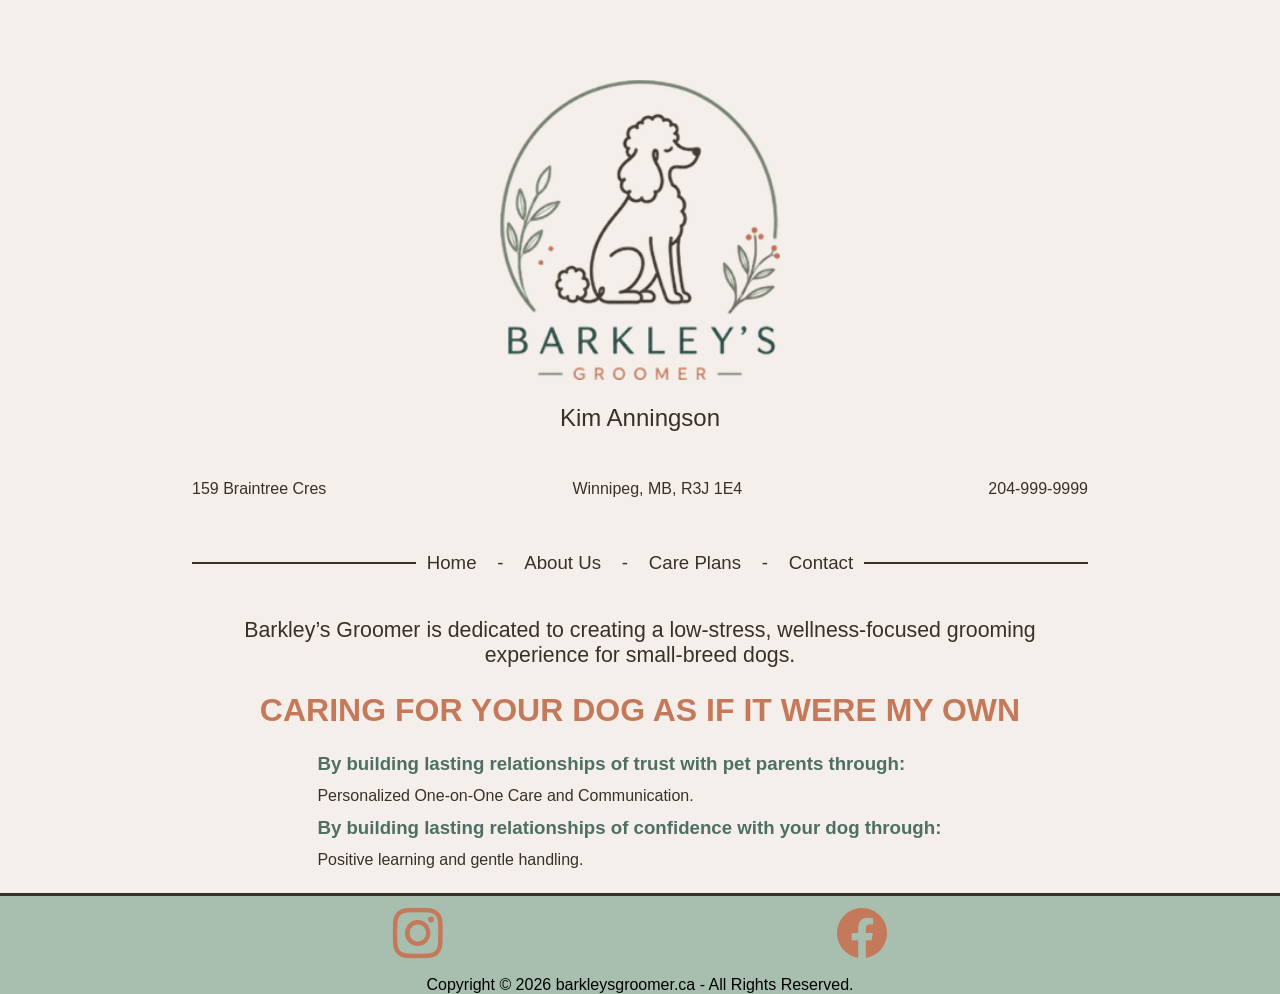
<file: about.html>
<!DOCTYPE html>
<html lang="en">
<head>
    <meta charset="UTF-8">
    <meta name="viewport" content="width=device-width, initial-scale=1.0">
    <link href="css/style.css"        rel="stylesheet">
    <link href="css/menu_styles.css"  rel="stylesheet">
    <link href="css/about-styles.css" rel="stylesheet">
    <link rel="stylesheet" href="https://cdn.jsdelivr.net/npm/bootstrap-icons@1.13.1/font/bootstrap-icons.min.css">
    <script src="js/hamburger.js" defer></script>
    <title>Barkley's Groomer</title>
</head>
<body>
    
   <header>

        <div class="header-info">
            <img class="large-logo" src="images/Logo with Words.png">
            <h1>Kim Anningson</h1>
            <ul>
                <li>159 Braintree Cres</li>
                <li>Winnipeg, MB, R3J 1E4</li>
                <li>204-999-9999</li>
            </ul>
        </div>

        <nav>   
           <div class="nav-bar">
                <span></span>
                <ul>
                    <li><a href="index.html">Home </a></li>
                    <li> - </li>
                    <li><a href="about.html">About Us </a></li>
                    <li> - </li>
                    <li><a href="service.html">Care Plans</a></li>
                    <li> - </li>
                    <li><a href="index.html">Contact</a></li>
                </ul>
                <span></span>
            </div>

            <img class="text-logo"  src="images/Barkleys Groomer.png">

            <div class="ham-menu">
                <span></span>
                <span></span>
                <span></span>
            </div>

            <div class="off-screen-menu">
                 <ul>
                    <li><a href="index.html">Home</a></li>
                    <li><a href="about.html">About Us</a></li>
                    <li><a href="service.html">Care Plans</a></li>
                    <li><a href="index.html">Contact</a></li>
                </ul>
            </div>
        
        </nav>

    </header>

    <main>
        <p>
            Barkley’s Groomer is dedicated to creating a low-stress, wellness-focused grooming experience for small-breed dogs.      
        </p>

        <div class="about-section">
            <h1>CARING FOR YOUR DOG AS IF IT WERE MY OWN</h1>
            <h2>By building lasting relationships of trust with pet parents through:</h2>
            <p>
                Personalized One-on-One Care and Communication.
            </p>

            <h2>By building lasting relationships of confidence with your dog through:</h2>
            <p>
                Positive learning and gentle handling.
            </p>
        </div>
    </main>

    
    <footer>
        <div class = social-links>

            <a href="https://www.instagram.com/barkleys.groomer?utm_source=ig_web_button_share_sheet&igsh=ZDNlZDc0MzIxNw==" target="_blank" aria-label="Go to profile">
                <i class="bi bi-instagram"></i>
            </a>

            <a href="https://example.com" target="_blank" aria-label="Go to profile">
                <i class="bi bi-facebook"></i>
            </a>
           
        </div>
        

        <P> Copyright © 2026 barkleysgroomer.ca - All Rights Reserved. </P>
          
    </footer>

</body>
</html>
</file>
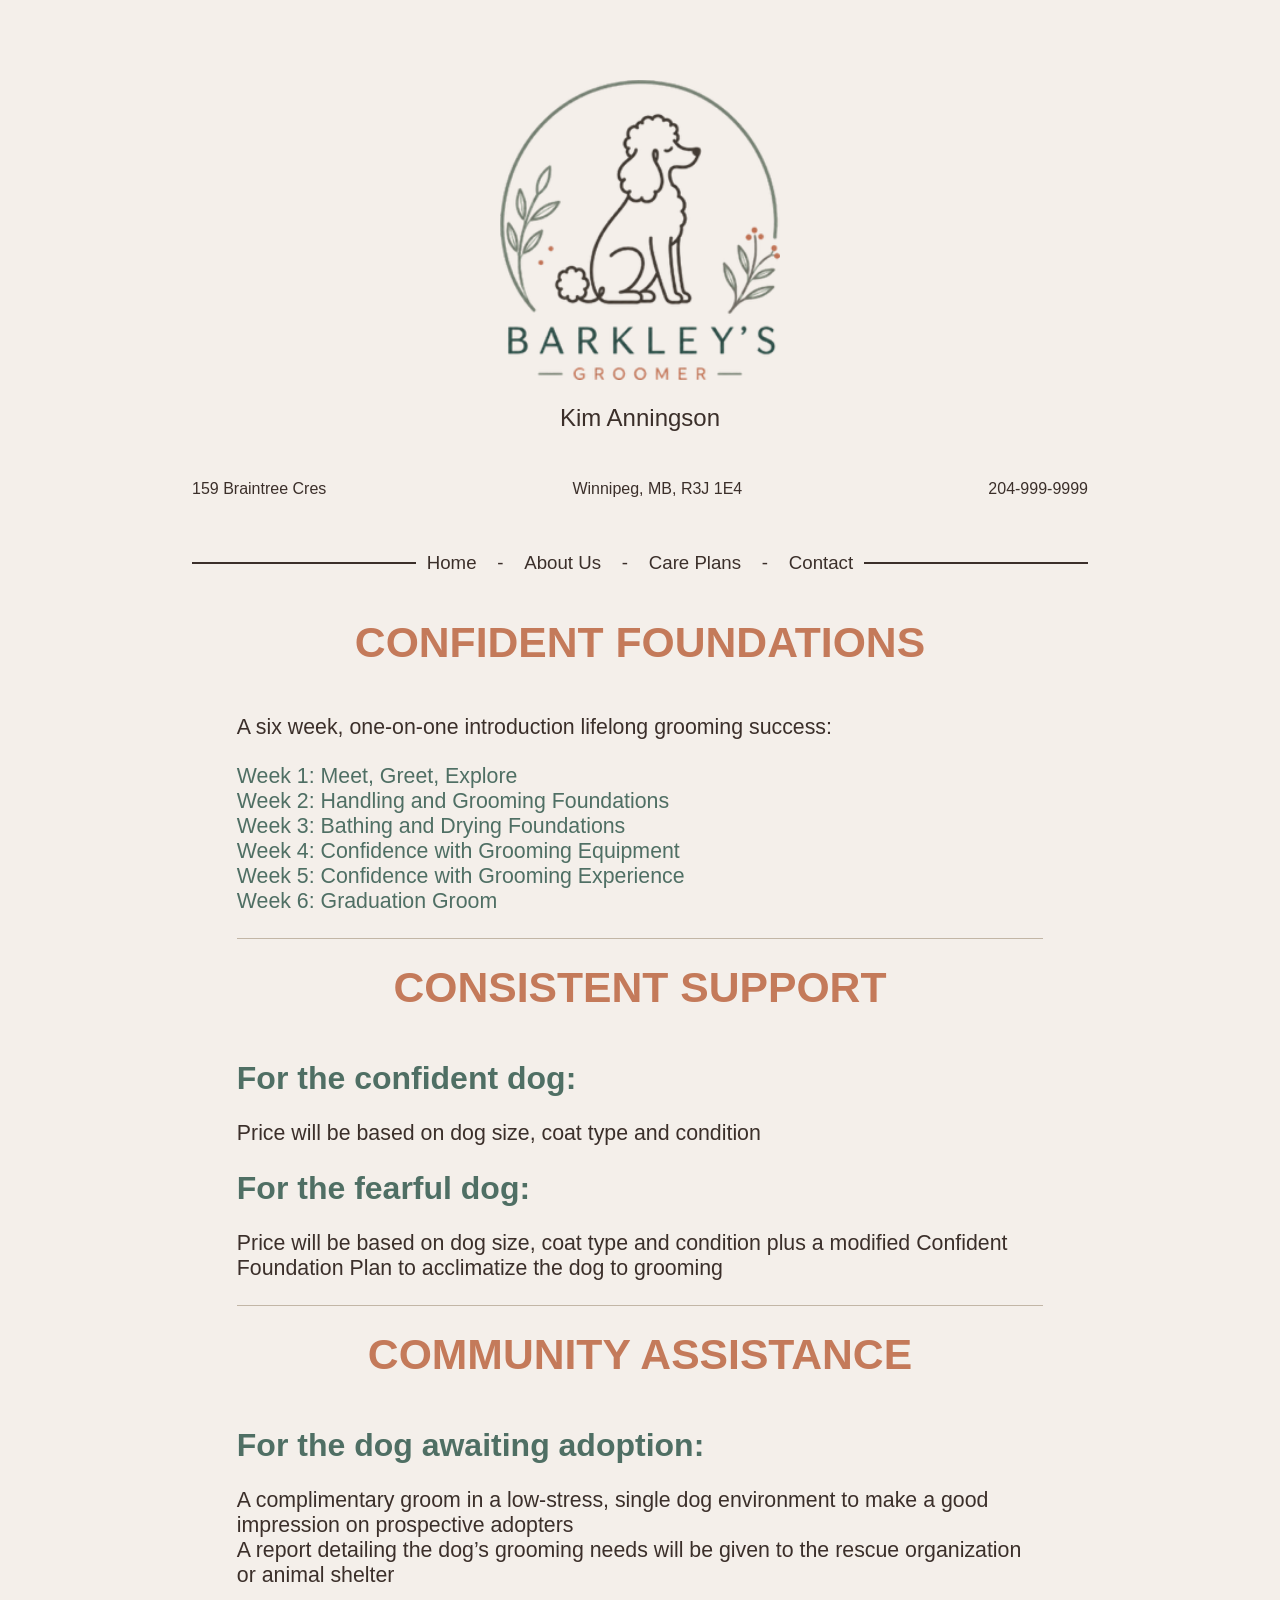
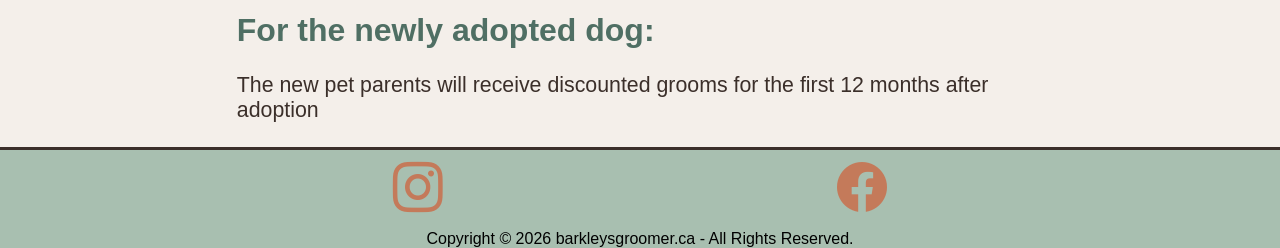
<file: service.html>
<!DOCTYPE html>
<html lang="en">
<head>
    <meta charset="UTF-8">
    <meta name="viewport" content="width=device-width, initial-scale=1.0">
    <link href="css/style.css" rel = stylesheet>
    <link href="css/menu_styles.css" rel="stylesheet">
    <link href="css/service_styles.css" rel="stylesheet">
    <link rel="stylesheet" href="https://cdn.jsdelivr.net/npm/bootstrap-icons@1.13.1/font/bootstrap-icons.min.css">
    <script src="js/hamburger.js" defer></script>
    <title>Barkley's Groomer</title>
</head>
<body>
    
    <header>

        <div class="header-info">
            <img class="large-logo" src="images/Logo with Words.png">
            <h1>Kim Anningson</h1>
            <ul>
                <li>159 Braintree Cres</li>
                <li>Winnipeg, MB, R3J 1E4</li>
                <li>204-999-9999</li>
            </ul>
        </div>

        <nav>   
           <div class="nav-bar">
                <span></span>
                <ul>
                    <li><a href="index.html">Home </a></li>
                    <li> - </li>
                    <li><a href="about.html">About Us </a></li>
                    <li> - </li>
                    <li><a href="service.html">Care Plans</a></li>
                    <li> - </li>
                    <li><a href="index.html">Contact</a></li>
                </ul>
                <span></span>
            </div>

            <img class="text-logo"  src="images/Barkleys Groomer.png">

            <div class="ham-menu">
                <span></span>
                <span></span>
                <span></span>
            </div>

            <div class="off-screen-menu">
                 <ul>
                    <li><a href="index.html">Home</a></li>
                    <li><a href="about.html">About Us</a></li>
                    <li><a href="service.html">Care Plans</a></li>
                    <li><a href="index.html">Contact</a></li>
                </ul>
            </div>
        
        </nav>

    </header>

    <main>
       <div class="care-plan">
            <h1>CONFIDENT FOUNDATIONS</h1>
            <p>
                A six week, one-on-one introduction lifelong
                grooming success:   
            </p>
            <ul>
                <li>Week 1: Meet, Greet, Explore</li>
                <li>Week 2: Handling and Grooming Foundations</li>
                <li>Week 3: Bathing and Drying Foundations</li>
                <li>Week 4: Confidence with Grooming Equipment</li>
                <li>Week 5: Confidence with Grooming Experience</li>
                <li>Week 6: Graduation Groom</li>
            </ul>
       </div>  

       <span class="line"></span>

       <div class="care-plan">
            <h1>CONSISTENT SUPPORT</h1>

            <h2>For the confident dog:</h2>
            <p>
                Price will be based on dog size, coat type and condition   
            </p>

            <h2>For the fearful dog:</h2>
            <p>
                Price will be based on dog size, coat type and
                condition plus a modified Confident Foundation
                Plan to acclimatize the dog to grooming
            </p>
       </div>

       <span class="line"></span>

       <div class="care-plan">
            <h1>COMMUNITY ASSISTANCE</h1>
            <h2>For the dog awaiting adoption:</h2>
            <p>
                A complimentary groom in a low-stress, single dog
                environment to make a good impression on
                prospective adopters
                <br>
                A report detailing the dog’s grooming needs will be
                given to the rescue organization or animal shelter    
            </p>
            <h2>For the newly adopted dog:</h2>
            <P>
                The new pet parents will receive discounted
                grooms for the first 12 months after adoption   
            </P>
       </div>



    </main>
    

    <footer>
        <div class = social-links>

            <a href="https://www.instagram.com/barkleys.groomer?utm_source=ig_web_button_share_sheet&igsh=ZDNlZDc0MzIxNw==" target="_blank" aria-label="Go to profile">
                <i class="bi bi-instagram"></i>
            </a>

            <a href="https://example.com" target="_blank" aria-label="Go to profile">
                <i class="bi bi-facebook"></i>
            </a>
           
        </div>
        

        <P> Copyright © 2026 barkleysgroomer.ca - All Rights Reserved. </P>
          
    </footer>

</body>
</html>
</file>
<file: css/style.css>
:root
{
    --Soft-Cream:   #F4EFEA;
    --Warm-Taupe:   #C2B6A6;
    --Deep-Moss:    #4F6F64;
    --Terracotta:   #C47A5A;
    --Muted-Sage:   #A8BFB0;
    --Charcol-Brown:#3B2F2A;
    --Muted-Blue:   #6D8A96;
}

/* property: clamp(minimum, preferred, maximum); */
*
{
    padding: 0px;
    margin: 0px;
    box-sizing: border-box;    
    font-family:'Trebuchet MS', 'Lucida Sans Unicode', 'Lucida Grande', 'Lucida Sans', Arial, sans-serif
}

body
{
    background-color: var(--Soft-Cream)
}


/* Header */
header
{
    width: clamp(200px, 70vw, 1200px); height: auto;
    margin: 24px auto 24px;
    color: var(--Charcol-Brown);
}

header h1
{
    text-align: center;
    font-weight: 1;
    font-size: 18pt;
    margin: 24px auto 48px;
}

.header-info ul
{
    display: flex;                  /* Aligns items in a row */
    list-style-type: none;          /* Removes default bullets */
    padding: 0;                     /* Removes default padding */
    margin: 24px auto 24px;         /* Removes default margin */           
    justify-content: space-between; /* Adds space between items */   
}

.large-logo
{
    height: 300px;
    display: block;
    margin: 80px auto 24px;
}

.text-logo
{
    display: none;
    width: auto; height: 80px;
    margin-left: 0px;
}



/* Nav Bar*/
nav
{
    height: 100px;
    display: flex;
    flex-wrap: wrap;
    background-color: var(--Soft-Cream);
    color: var(--Charcol-Brown);
    height: auto; 
}

nav span 
{
    display: block;
    width: 100%;       /* Spans full width of container */
    height: 2px;       /* Thickness of the line */
    background-color: var(--Charcol-Brown)
}

.nav-bar
{
    display: grid;
    grid-template-columns: 25% 50% 25%;
    align-items: center;
    justify-content: center;
    margin: 6px auto 6px;  
    height: 60px; width: 100%;
}

.nav-bar ul
{ 
    display: flex;
    flex-direction: row;
    justify-content: space-evenly;
    gap: 10px;    
    list-style-type: none;
    width: 100%; height: 100%;
    font-size: 14pt;
    margin: 24px auto 24px;   
}

.nav-bar li
{
    justify-content: center;
    align-content: center;
    text-align: center;
}

.nav-bar a
{
    text-decoration: none;
    cursor: pointer;
    transition-duration: 200ms;
    color: #3B2F2A;   
}

.nav-bar a:hover
{
    color: lightslategray;
}



/* Banner */
.banner 
{
    display: flex;
    flex-direction: column;
    height: clamp(300px, 50vh, 600px);
    background-color: darkgrey;
    background-image: url(https://images.unsplash.com/photo-1619979842913-08603df442de?q=80&w=1170&auto=format&fit=crop&ixlib=rb-4.1.0&ixid=M3wxMjA3fDB8MHxwaG90by1wYWdlfHx8fGVufDB8fHx8fA%3D%3D);
    background-size: cover;         /* Scales image to cover the entire space */
    background-repeat: no-repeat;   /* Prevents the image from tiling */
    background-position:top;        /* Centers the image within the element */
    min-height: calc(100vw / 3);
    border-bottom: 3px solid var(--Charcol-Brown);
    margin: 0px;
}


/* Main */
.line
{
    display: block;
    margin: auto;
    width: 90%; height: 1px;
    background-color: var(--Warm-Taupe);
}

main 
{
    font-family: sans-serif;
    text-align: center;
    font-size: 16pt;   
}


/* Image Grid */
.image-grid
{
    display: grid;
    grid-template-columns: 1fr 1fr 1fr 1fr;
    gap: 12px;
    width: clamp(200px, 70vw, 1000px); height: auto;
    margin: 24px auto 24px
}

.image-grid img
{
    width: 100%;
}


/* Info Container */
.info-container 
{
    display: flex;
    border-radius: 3px;
    width: clamp(200px, 90vw, 1000px); height: auto;
    margin: 24px auto 60px;
    padding-bottom: 25px;
}

.info-container img
{
    height: 100%; width: auto;
    aspect-ratio: 1/1;
}

.info-container h1
{
    margin: 0px auto 24px;
    text-align: center;
    font-size: calc(1rem + 1vw);
    color: var(--Terracotta)      
}

.info-container p
{
    margin: 24px auto 24px;
    color: var(--Charcol-Brown);
    text-align: center;

}

.info-container button
{
    cursor: pointer;
    padding: 8px 12px;
    min-width: 120px;
    background-color: #6D8A96;
    border-radius: 0px;
    border-width: 2px;
    margin-left: 0px; 
}


/* Serivce Grid */
.service-grid
{
    display: grid;
    grid-template-columns: 1fr 1fr 1fr;
    background-color: var(--Warm-Taupe);
}

.service
{
    display: flex;
    flex-direction: column;
    width: 100%;
    padding: 12px;
}

.service img
{
    border: 2px solid var(--Charcol-Brown);
    width: 80%;
    aspect-ratio: 1/1;
    margin: auto;
    margin-top: 0px;
    margin-bottom: 0px;
}

.service h1
{
    color: var(--Deep-Moss);
    font-size: 14pt;
}

.service h2
{
    color: var(--Charcol-Brown);
    font-size: 12pt;
    margin: auto;
    margin-top: 0px;
    margin-bottom: 12px;
    width: 80%;

}

.service p
{
    color: var(--Charcol-Brown);
    font-size: 12pt;
    margin-top: 12px;
}

.service a
{
    margin-top: auto;
}

.service button
{
    border: 2px solid #3B2F2A;
    border-radius: 1px;
    padding: 8px;
}


/* Form */
.contact-form
{
    display: flex;
    flex-direction: column;
    justify-content: center;
    align-items: center;
    gap: 14px;
    width: clamp(200px, 80vw, 1200px);
    margin: 10px auto 40px;
    color:  #4F6F64;
}

.contact-form div
{
    display: flex;
    flex-direction: column;
    gap: 8px;
    width: clamp( 200px, 90%, 800px );    
    font-size: 14pt;
    margin: auto;
}

.contact-form h1
{
    margin: auto;
    margin-top: 3vh;
    font-size: calc(2rem + 1vw);
    padding: 0px;
}

.contact-form h2
{
    margin: auto;
    margin-top: 0px;
    padding: 0px;
    color: #C47A5A;
    font-size: calc(1.25rem + 1vw);
}

.contact-form textarea,
.contact-form input
{
    height: 40px;
    background: transparent;
    padding: 8px;
    outline: none;
    resize: none;      /* Disables the drag-to-resize handle entirely */
}

.contact-form textarea
{
    min-height: 200px;
}

.contact-form button
{
    padding: 14px 28px;
    min-width: 120px;
    background-color: #6D8A96;
}

.contact-form input, textarea, button
{
    
    border-radius: 6px;
    border: 2px solid  #3B2F2A
}

.contact-form label
{
    margin-right: auto;
    font-family: sans-serif;
}

.contact-form input:focus,
.contact-form textarea:focus
{
    outline: none;
    border-color: navy;
}


/* footer */
footer
{   
    display: flex;
    flex-wrap: wrap;
    width: 100vw;
    margin: auto;
    margin-top: 24px;
    background-color: var(--Muted-Sage);
    border-top: 3px solid var(--Charcol-Brown);
}

footer p
{
    margin: auto;
}


.social-links
{
    display: flex;
    justify-content: space-evenly;
    width: 100%;
    margin: 10px auto 20px;
}

.social-links a
{
    height: 50px;
    font-size: 50px;
}

.social-links a:link, 
.social-links a:visited, 
.social-links a:hover, 
.social-links a:active {
  color: var(--Terracotta)
}



@media (max-width: 992px)
{

    header
    {
        width: clamp(200px, 90vw, 1200px);
    }

    .nav-bar
    {
        grid-template-columns: 20% 60% 20%;
        font-size: 14pt;
    }


    .info-container
    {
        width: clamp(200px, 90vw, 1200px); height: 300px;    
    }

    .info-container p
    {
        margin: 10px;
        font-size: 12pt;
    }

    .info-container h1
    {
        font-size: 20pt;
    }

    .service-grid
    {
        grid-template-columns: 1fr;
    }

    .image-grid
    {
        grid-template-columns: 1fr 1fr;
    }


}

/* moblie */
@media (max-width: 722px)
{

    header
    {
        width: 100%;
        margin-top: 0px;
        margin-bottom: 80px;
        padding-bottom: 1px;
    }

    .header-info
    {
        display: none;
    }

    .text-logo
    {
        display: inline;
    }

    .nav-bar
    {
        display: none;
        width: 95vw;
    }

    .nav-bar ul
    {
        font-size: 12pt;
    }

    .contact-form
    {
        width: 100%;    
    }

    .nav-logo
    {
        width: 80vw;
    }

    main p
    {
        font-size: 16pt;
        width: 90vw;
    }

    .contact-form button
    {
        width: clamp( 200px, 90%, 800px ); 
    }

    .info-container
    {
        width: 95vw;
        flex-direction: column;
        height: auto;
    }

    .info-container h1
    {
        margin: 12px auto 12px;
    }

    .info-container img
    {
        width: 75%;
        height: auto;
        margin: auto;
        order: -1; 
    }

    .info-container p
    {
        margin: 12px auto 12px;
    }
}

@media (max-width: 600px)
{
    nav
    {
        height: 60px;
    }

    
}
</file>
<file: css/menu_styles.css>
:root
{
    --border-color:  #4F6F64;
    --bar-color: #4F6F64;
    --background-color: #F4EFEA;
    interpolate-size: allow-keywords; /* Opt-in the document to animate keyword sizes globally */
}


/* Hamburger Menu */
.ham-menu
{
    border: 2px solid var(--border-color);
    height: 0px;
    display: none; /* Hide the checkbox and hamburger button on desktop */
    flex-direction: column;
    position: relative;
    cursor: pointer;
    aspect-ratio: 1/1;
    margin-left: auto;
    margin-right: 0px;
    box-sizing: border-box;
}



/* Bars */
.ham-menu span
{
    height: 5px;
    width: 70%;
    background-color: var(--bar-color);
    border-radius: 25px;
    position: absolute;
    top: 50%;
    left: 50%;                          
    transform: translate(-50%, -50%);   
}

.ham-menu span:nth-child(1)
{
    top: 25%
}

.ham-menu span:nth-child(3)
{
    top: 75%
}

.ham-menu.active span:nth-child(1)
{
    top: 50%;
    transform: translate(-50%, -50%) rotate(45deg);
}

.ham-menu.ham-menu.active span:nth-child(2)
{
    opacity: 0;
}

.ham-menu.active span:nth-child(3)
{
    top: 50%;
    transform: translate(-50%, -50%) rotate(-45deg);
}



/* Drop down Menu */
.off-screen-menu
{
    background-color: #F4EFEA;
    overflow: hidden;
    font-size: 18pt;
    width: 100%; height: auto;
    max-height: 0px; 
    transition: max-height 500ms  ease;
    z-index: 100;

}

.off-screen-menu ul
{
    list-style-type: none;  /* Removes default bullet points */
    padding: 0;             /* Removes default left padding */
    margin: 0;              /* Removes default margin */
}

.off-screen-menu li
{
    display: flex; /* allows to change justify and align */
    justify-content: center;
    align-items: center;
    width: 100%;  height: 60px;
    border-top: 1px solid  #C2B6A6;
   
}

.off-screen-menu a
{
    text-decoration: none;
    color: #3B2F2A;  
}

.off-screen-menu.active
{
    max-height: 400px; /* Hack to make animation work */
}



/* Mobile Responsive Styles (Breakpoint:  576px) */
@media (max-width: 722px)
{
    /*show on mobile */
    .ham-menu
    {
        display: flex;
        height: 100%;
        min-height: 60px;
        margin-left: auto; 
    }
}
</file>
<file: css/about-styles.css>
:root
{
    --Soft-Cream:   #F4EFEA;
    --Warm-Taupe:   #C2B6A6;
    --Deep-Moss:    #4F6F64;
    --Terracotta:   #C47A5A;
    --Muted-Sage:   #A8BFB0;
    --Charcol-Brown:#3B2F2A;
    --Muted-Blue:   #6D8A96;
}

main
{
    width: clamp(200px, 70vw, 1200px); height: auto;
    margin: 24px auto 24px;
}

main p
{
    color: var(--Charcol-Brown);
}
  

.about-section
{
    width: 90%;
    margin: auto;    
}

.about-section h1
{
    color: var(--Terracotta);
    font-size: 24pt; 
    margin: 24px auto 24px;
    text-align: center;   
}

.about-section h2
{
    color: var(--Deep-Moss);
    font-size: 14pt;
    text-align: left;
    margin: 12px auto 12px;
    width: 80%;
}

.about-section p
{
    columns: var(--Charcol-Brown);
    font-size: 12pt;
    text-align: left;
    margin: 12px auto 12px;
    width: 80%;
}


@media (max-width: 992px)
{
    main
    {
        width: 90vw;
    }

    

    
}


/* moblie */
@media (max-width: 722px)
{
    main
    {
        width: 95vw;
    }
    
    .about-section  h1
    {
        font-size: 18pt;
    }

    .about-section  h2
    {
        font-size: 14pt;
    }

    .about-section  p,
    .about-section  ul
    {
        font-size: 12pt;
    }
}
</file>
<file: css/service_styles.css>
:root
{
    --Soft-Cream:   #F4EFEA;
    --Warm-Taupe:   #C2B6A6;
    --Deep-Moss:    #4F6F64;
    --Terracotta:   #C47A5A;
    --Muted-Sage:   #A8BFB0;
    --Charcol-Brown:#3B2F2A;
    --Muted-Blue:   #6D8A96;

}

main
{
    width: clamp(200px, 70vw, 1200px); height: auto;
    margin: 24px auto 24px;
}

.care-plan 
{
    width: 90%;
    margin: 24px auto 24px;
}

.care-plan h1
{
    color: var(--Terracotta);
    margin-bottom: 48px;
}

.care-plan h2
{
    color: var(--Deep-Moss);
    text-align: left;
    margin-bottom: 8px;
    padding: 0px;
}

.care-plan p
{
    color: var(--Charcol-Brown);
    text-align: left;
    margin: 24px auto 24px;    
}

.care-plan ul
{
    color: #4F6F64;
    list-style: none;
    text-align: left;
    margin: 24px auto 24px;  
}


@media (max-width: 992px)
{
    main
    {
        width: 90vw;
    }

    

    
}


/* moblie */
@media (max-width: 722px)
{
    main
    {
        width: 95vw;
    }
    
    .care-plan h1
    {
        font-size: 18pt;
    }

     .care-plan h2
    {
        font-size: 14pt;
    }

    .care-plan p,
    .care-plan ul
    {
        font-size: 12pt;
    }
}
</file>
